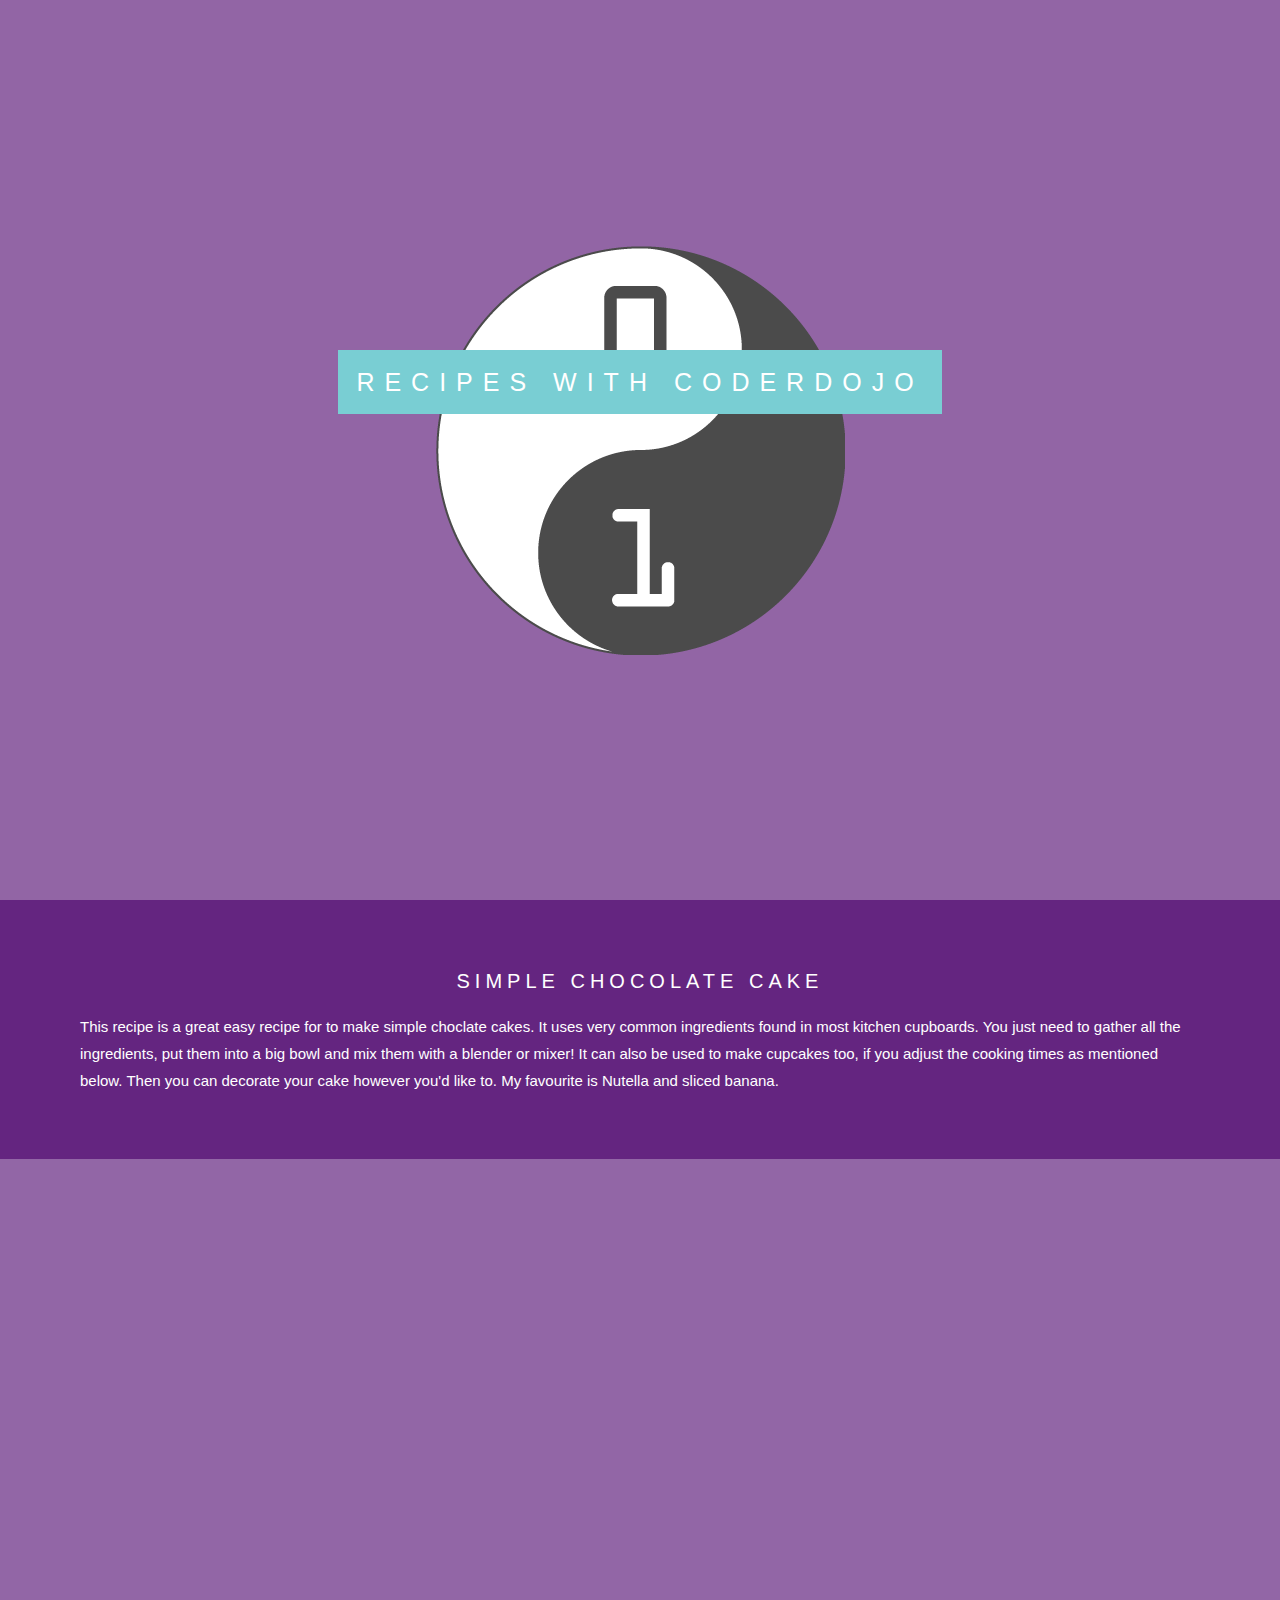
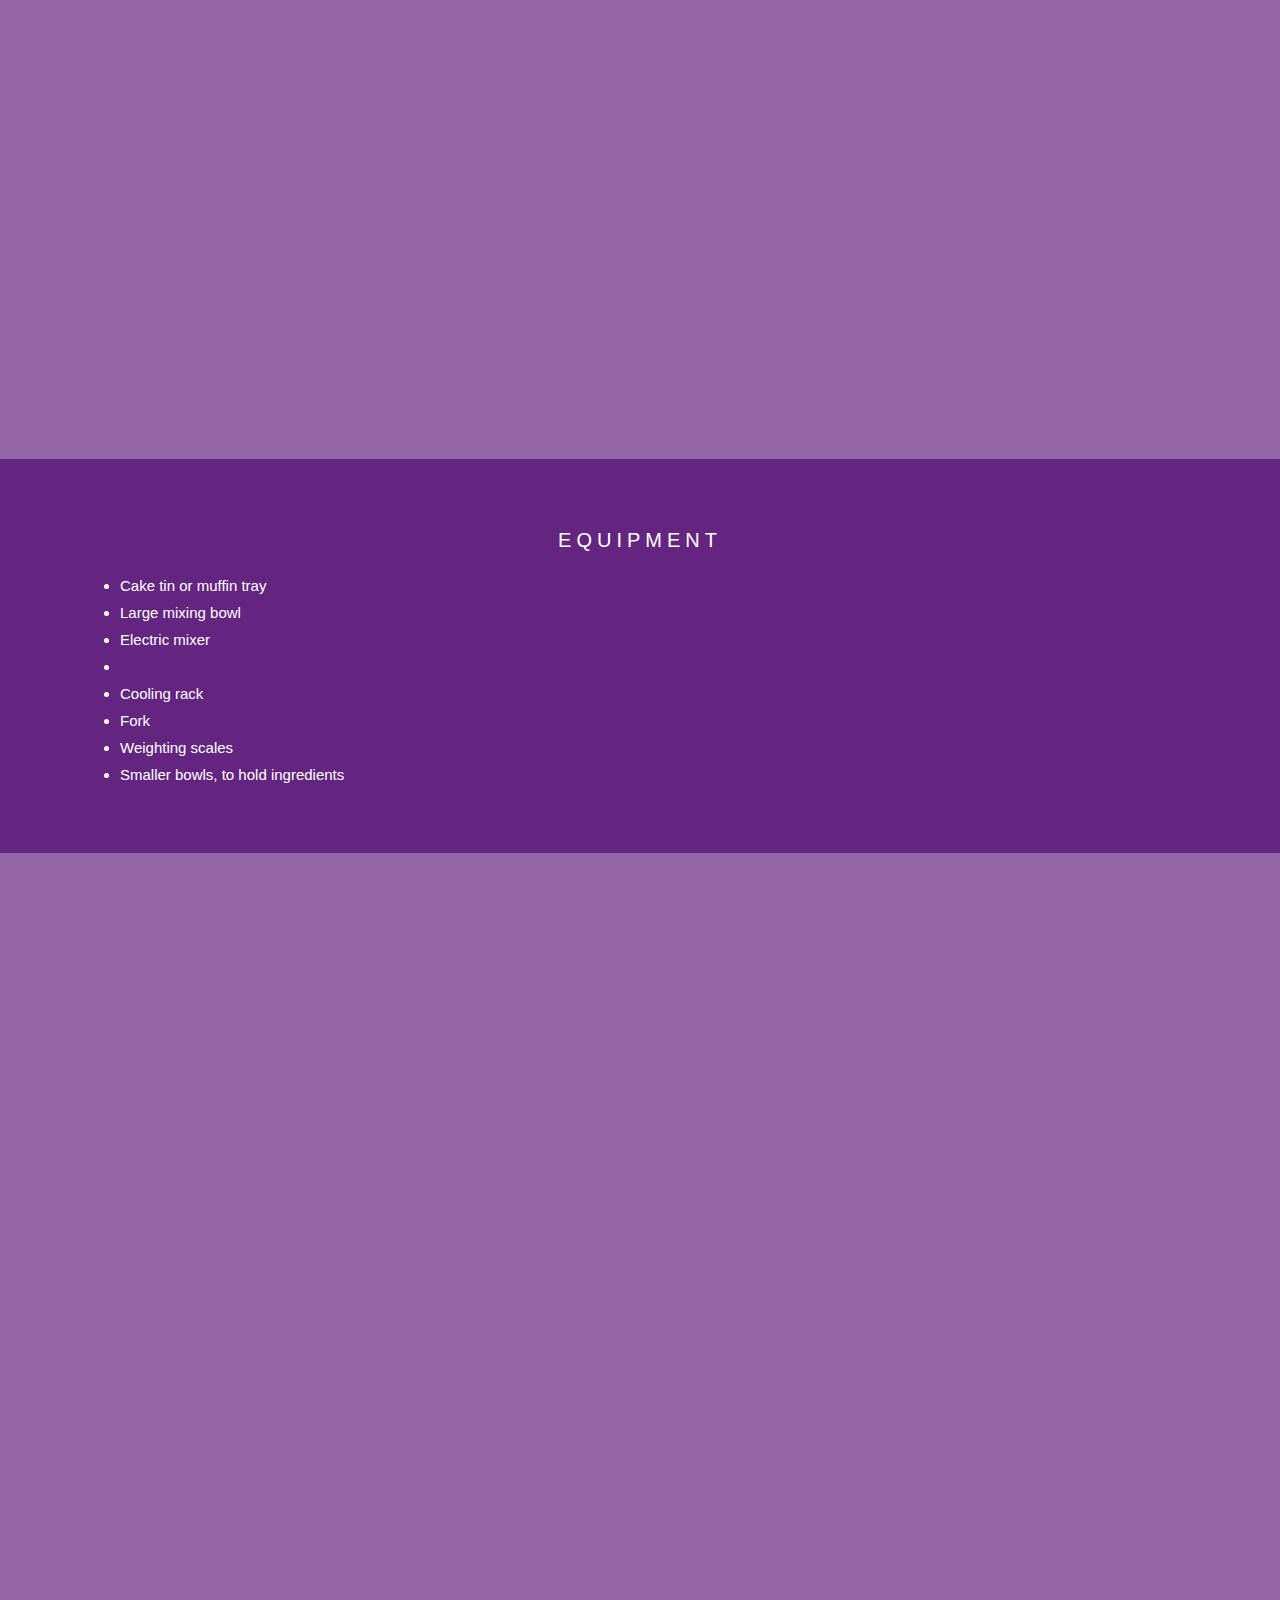
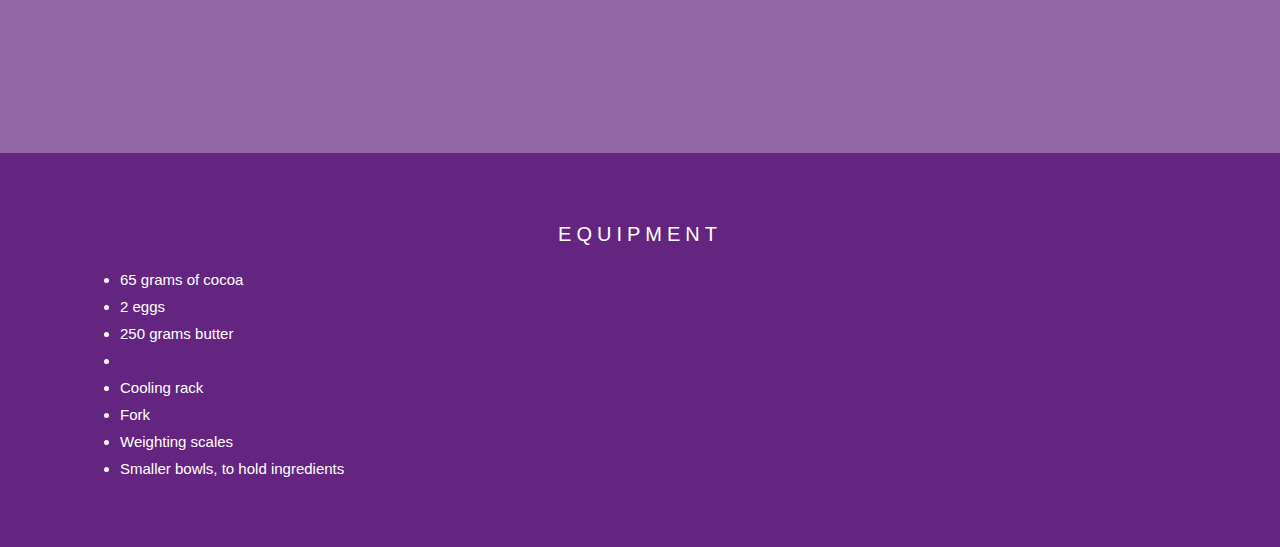
<file: index.html>
<!DOCTYPE html>
<html>
  <head>
    <meta name="viewport" content="width=device-width, initial-scale=1">
    <link rel="stylesheet" type="text/css" href="style.css">
  </head>
  
  <div class="cd-logo">
    <div class="caption">
      <span class="border"> RECIPES WITH CODERDOJO</span>
    </div>
    
  </div>
  
  <div class="textSection">
    <h3>SIMPLE CHOCOLATE CAKE</h3>
    <p>This recipe is a great easy recipe for to make simple choclate cakes.
    It uses very common ingredients found in most kitchen cupboards.
    You just need to gather all the ingredients, put them into a big bowl
    and mix them with a blender or mixer!
    It can also be used to make cupcakes too, if you adjust
    the cooking times as mentioned below.
    Then you can decorate your cake however you'd like to.
    My favourite is Nutella and sliced banana. 
    </p>
  </div>
  
  <div class="kitchen-equipment">

  </div>
<div class="textSection">
  <h3>EQUIPMENT</h3>
  <ul>
    <li>Cake tin or muffin tray</li>
    <li>Large mixing bowl</li>
    <li>Electric mixer <li>
      <li>Cooling rack</li>
      <li>Fork</li>
      <li>Weighting scales</li>
      <li>Smaller bowls, to hold ingredients</li>

  </ul>
</div>

<div class="cake-ingredients">

  </div>
  <div class="textSection">
      <h3>EQUIPMENT</h3>
      <ul>
        <li>65 grams of cocoa</li>
        <li>2 eggs</li>
        <li>250 grams butter<li>
          <li>Cooling rack</li>
          <li>Fork</li>
          <li>Weighting scales</li>
          <li>Smaller bowls, to hold ingredients</li>

</html>
</file>
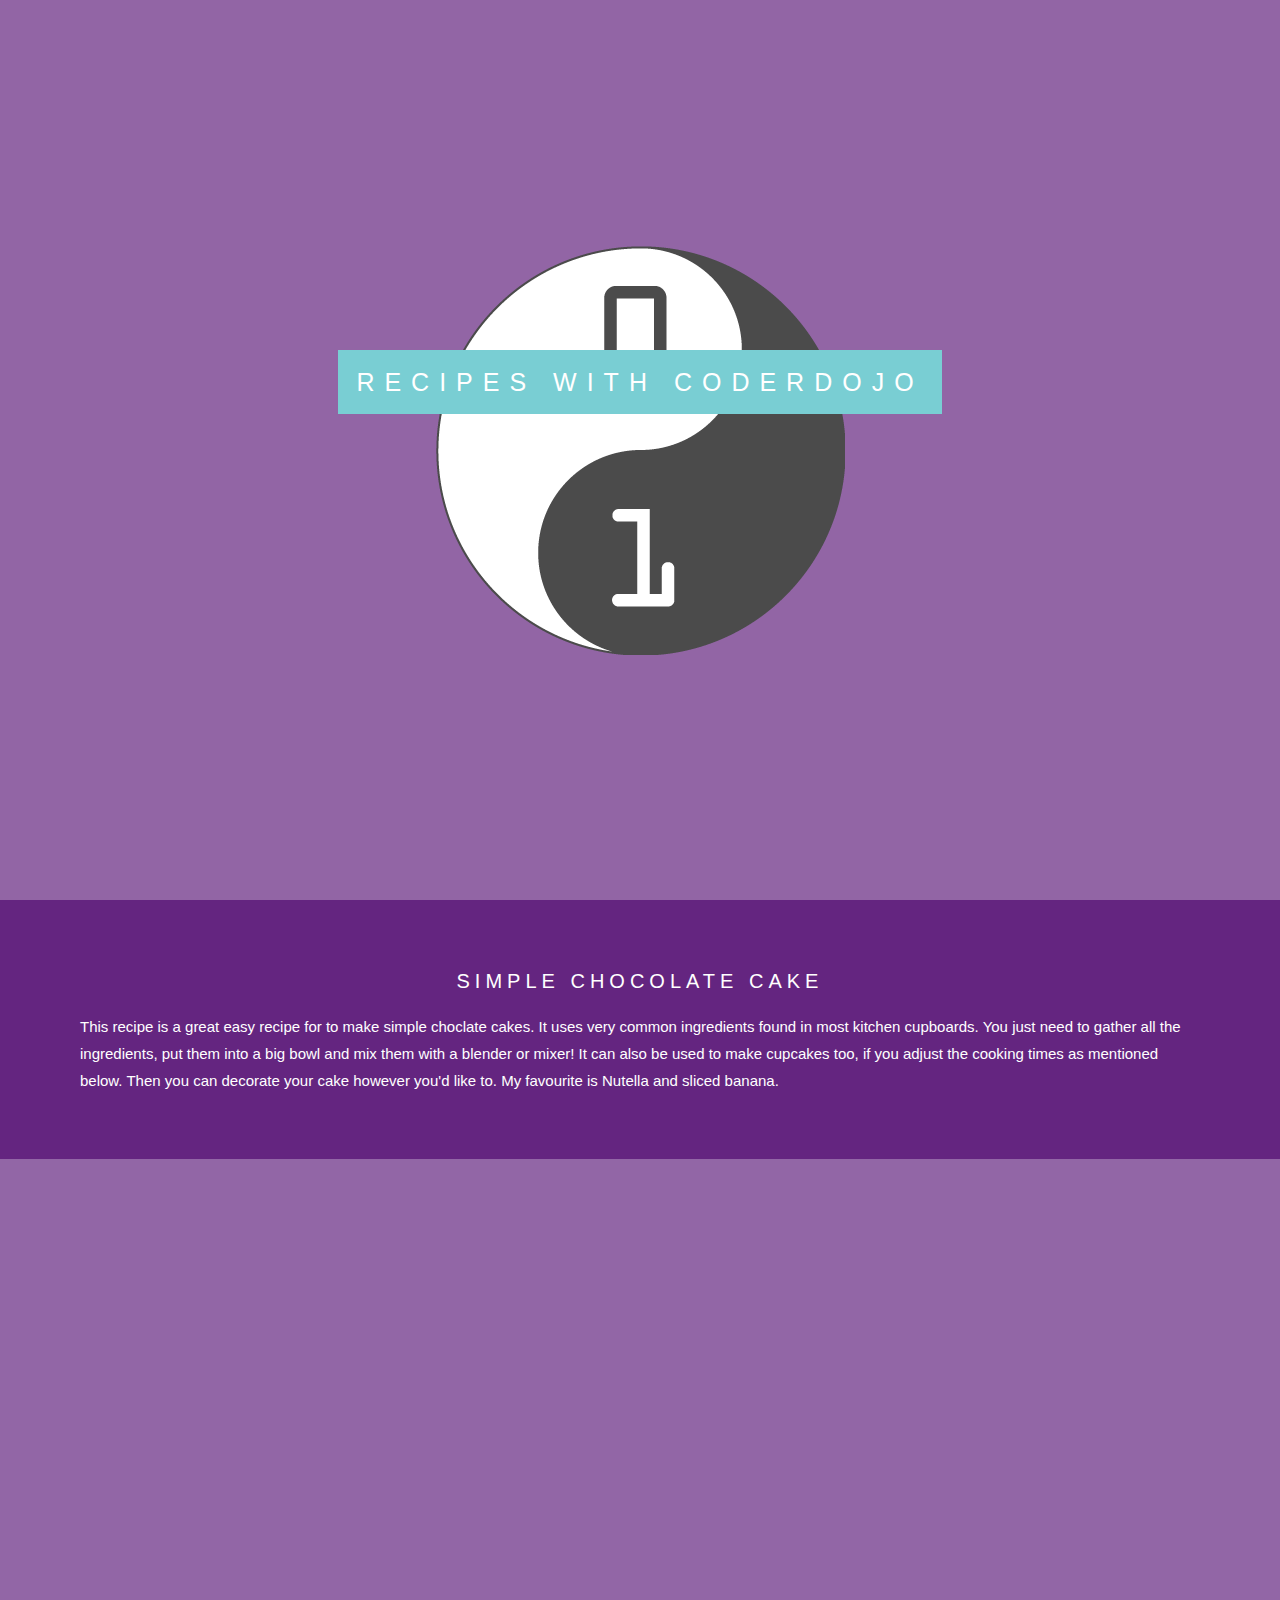
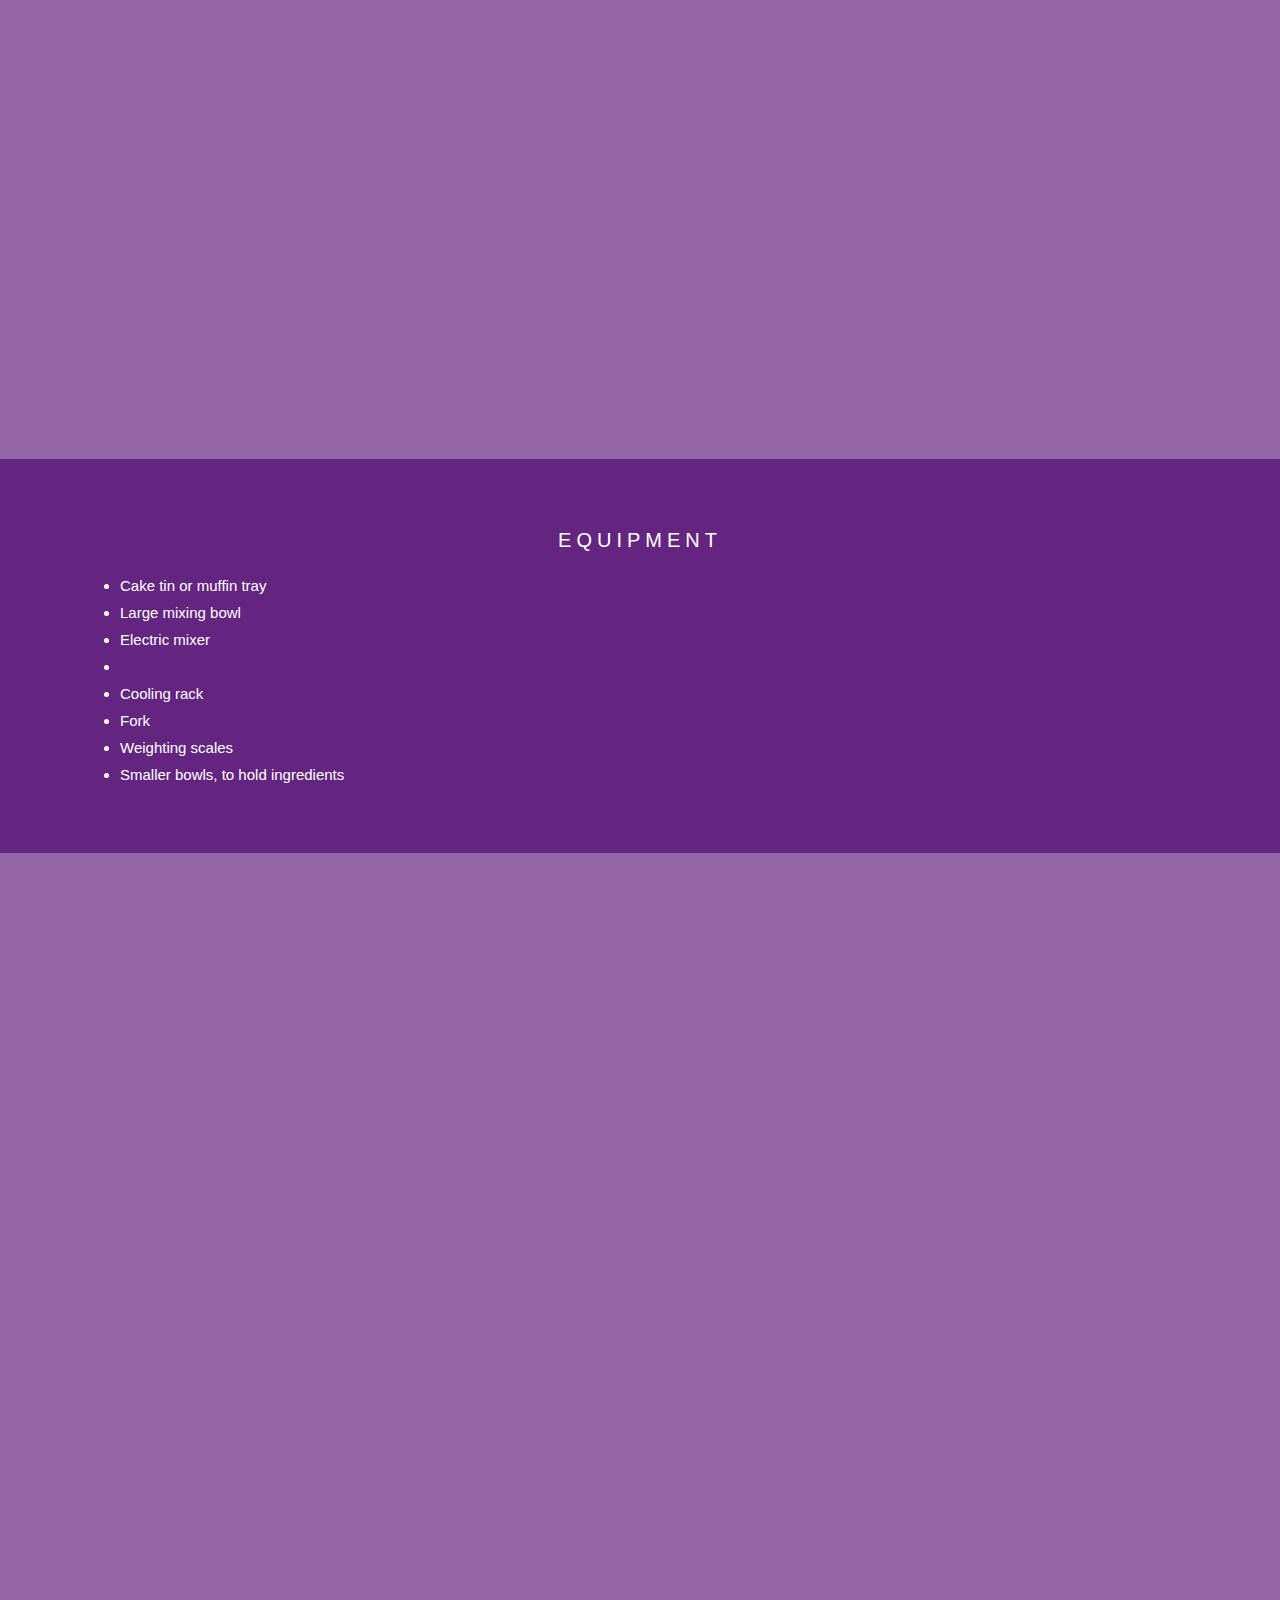
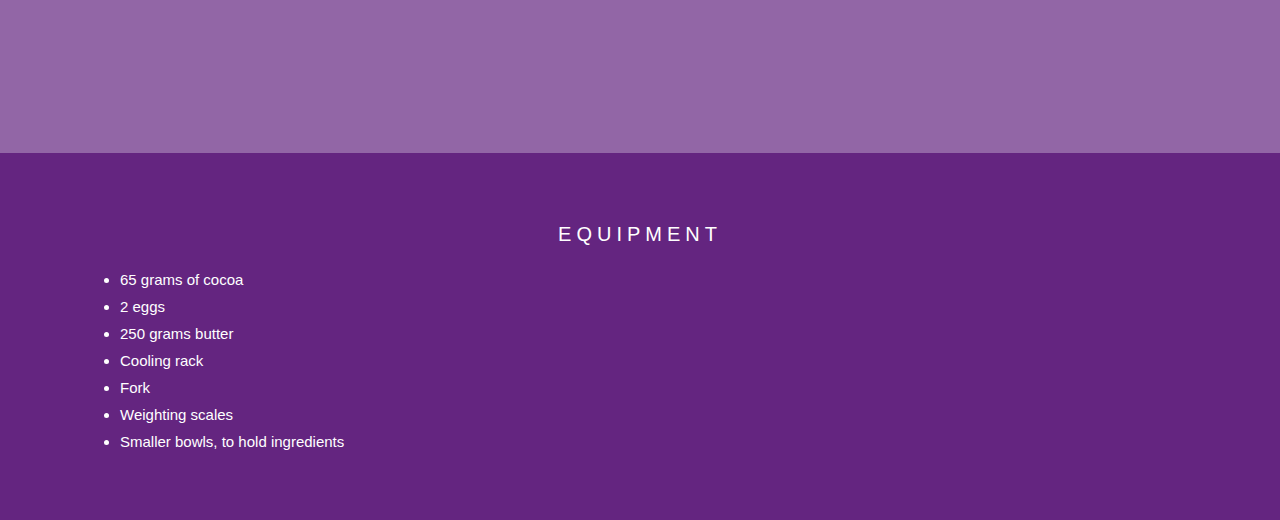
<file: starterSource/starterSource/index.html>
<!DOCTYPE html>
<html>
  <head>
    <meta name="viewport" content="width=device-width, initial-scale=1">
    <link rel="stylesheet" type="text/css" href="style.css">
  </head>
  
  <div class="cd-logo">
    <div class="caption">
      <span class="border"> RECIPES WITH CODERDOJO</span>
    </div>
    
  </div>
  
  <div class="textSection">
    <h3>SIMPLE CHOCOLATE CAKE</h3>
    <p>This recipe is a great easy recipe for to make simple choclate cakes.
    It uses very common ingredients found in most kitchen cupboards.
    You just need to gather all the ingredients, put them into a big bowl
    and mix them with a blender or mixer!
    It can also be used to make cupcakes too, if you adjust
    the cooking times as mentioned below.
    Then you can decorate your cake however you'd like to.
    My favourite is Nutella and sliced banana. 
    </p>
  </div>
  
  <div class="kitchen-equipment">

  </div>
<div class="textSection">
  <h3>EQUIPMENT</h3>
  <ul>
    <li>Cake tin or muffin tray</li>
    <li>Large mixing bowl</li>
    <li>Electric mixer <li>
      <li>Cooling rack</li>
      <li>Fork</li>
      <li>Weighting scales</li>
      <li>Smaller bowls, to hold ingredients</li>

  </ul>
</div>

<div class="cake-ingredients">

  </div>
  <div class="textSection">
      <h3>EQUIPMENT</h3>
      <ul>
          <li>65 grams of cocoa</li>
          <li>2 eggs</li>
          <li>250 grams butter</li>
          <li>Cooling rack</li>
          <li>Fork</li>
          <li>Weighting scales</li>
          <li>Smaller bowls, to hold ingredients</li>
          </ul>

</html>
</file>
<file: style.css>
body, html {
  height: 100%;
  margin: 0;
  font: 400 15px/1.8 "Lato", sans-serif;
  color: White;
}

.cd-logo, .kitchen-equipment, .cake-ingredients {
  position: relative;
  background-position: center;
  background-repeat: no-repeat;
  background-color: #642580;
  background-size: cover;
  min-height: 100%;
  
  background-attachment: fixed;
  min-height: 100%;
  opacity: 0.7;
}

.cd-logo {
  background-image: url("CoderDojo.png");
  min-height: 100%;
  background-size: auto;
}

h3 {
  letter-spacing: 5px;
  text-transform: uppercase;
  font: 20px "Lato", sans-serif;
  color: white;
  text-align:center
}

.textSection {
  background-color:#642580;
  padding:50px 80px;
}

.kitchen-equipment {
  background-image: url("utensils.JPG");
}

.cake-ingredients{
  
  background-image: url("ingredients.jpg");
  
}

.caption {
  position: absolute;
  top: 40%;
  width: 100%;
  text-align: center;
}

.border {
  background-color: #41BAC1;
  color: White;
  padding: 18px;
  font-size: 25px;
  letter-spacing: 10px;
}
</file>
<file: starterSource/starterSource/style.css>
body, html {
  height: 100%;
  margin: 0;
  font: 400 15px/1.8 "Lato", sans-serif;
  color: White;
}

.cd-logo, .kitchen-equipment, .cake-ingredients {
  position: relative;
  background-position: center;
  background-repeat: no-repeat;
  background-color: #642580;
  background-size: cover;
  min-height: 100%;
  
  background-attachment: fixed;
  min-height: 100%;
  opacity: 0.7;
}

.cd-logo {
  background-image: url("CoderDojo.png");
  min-height: 100%;
  background-size: auto;
}

h3 {
  letter-spacing: 5px;
  text-transform: uppercase;
  font: 20px "Lato", sans-serif;
  color: white;
  text-align:center
}

.textSection {
  background-color:#642580;
  padding:50px 80px;
}

.kitchen-equipment {
  background-image: url("utensils.JPG");
}

.cake-ingredients{
  
  background-image: url("ingredients.jpg");
  
}

.caption {
  position: absolute;
  top: 40%;
  width: 100%;
  text-align: center;
}

.border {
  background-color: #41BAC1;
  color: White;
  padding: 18px;
  font-size: 25px;
  letter-spacing: 10px;
}
</file>
